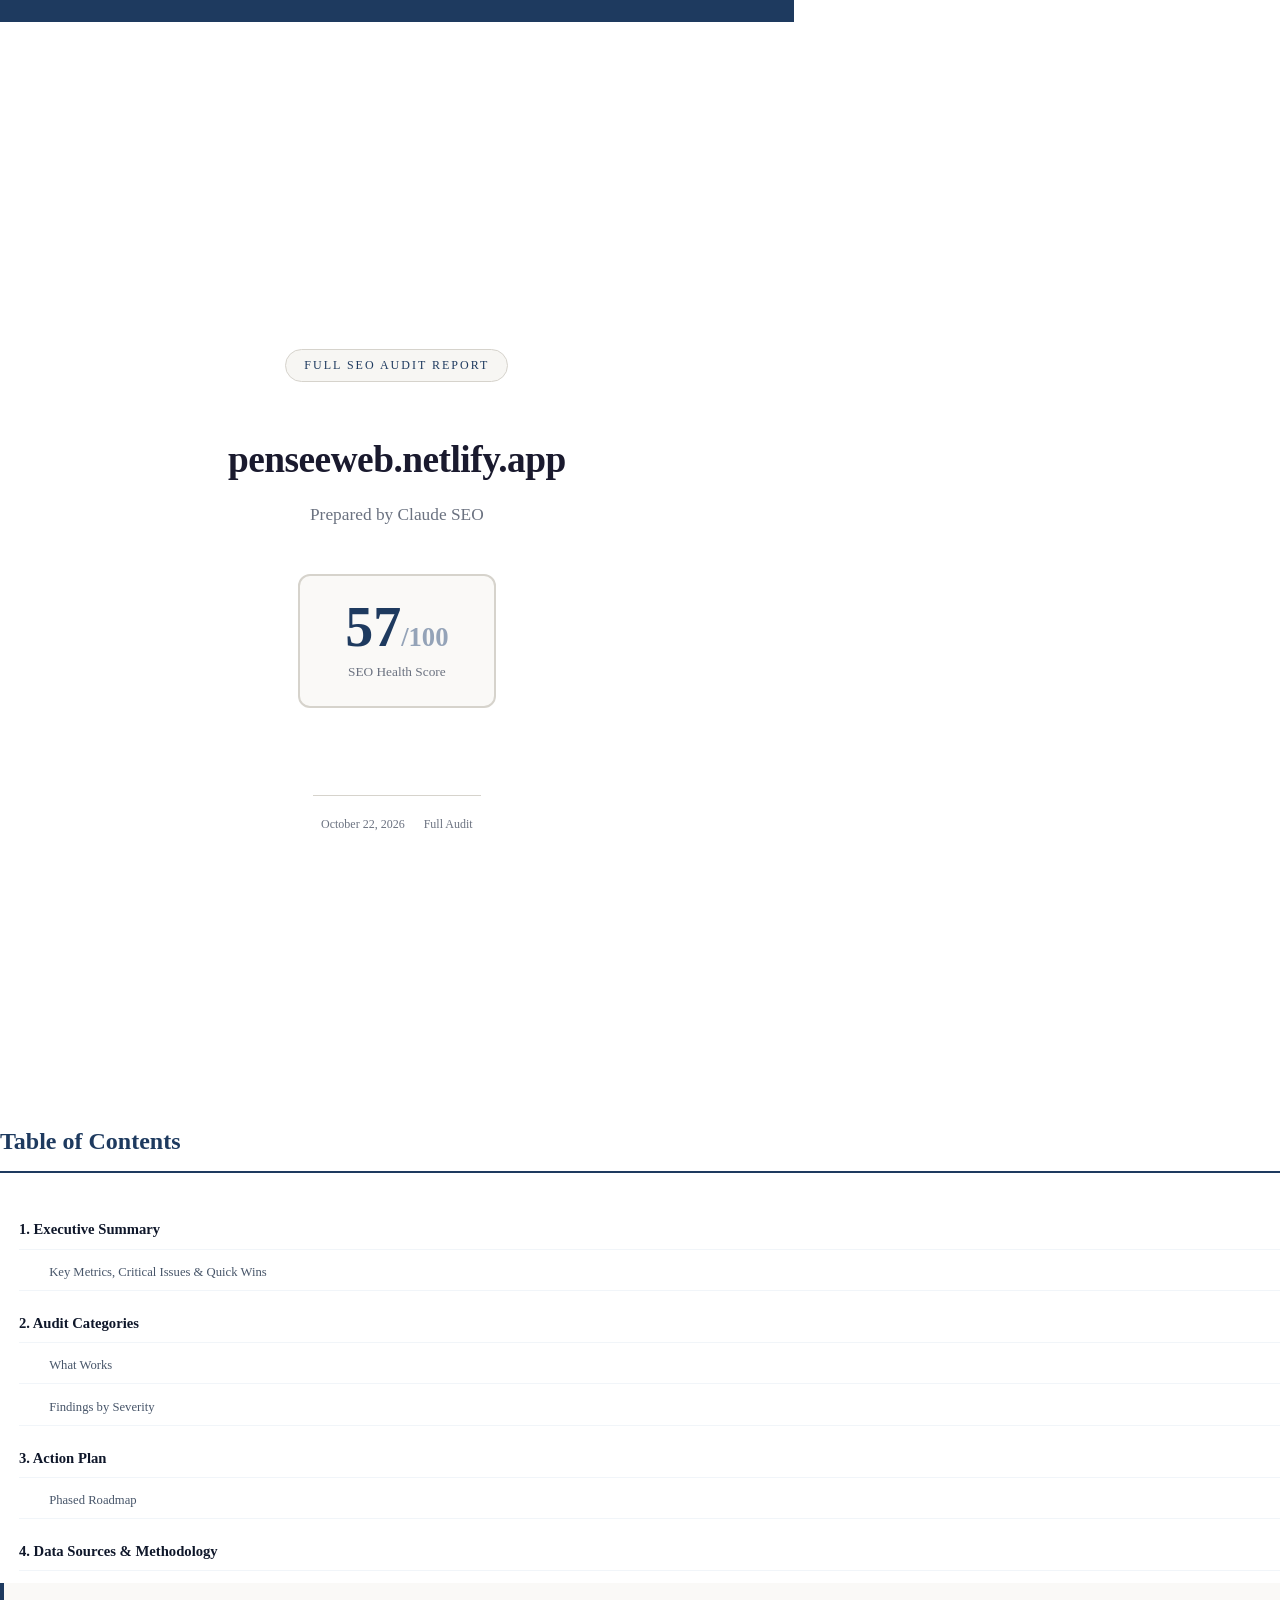
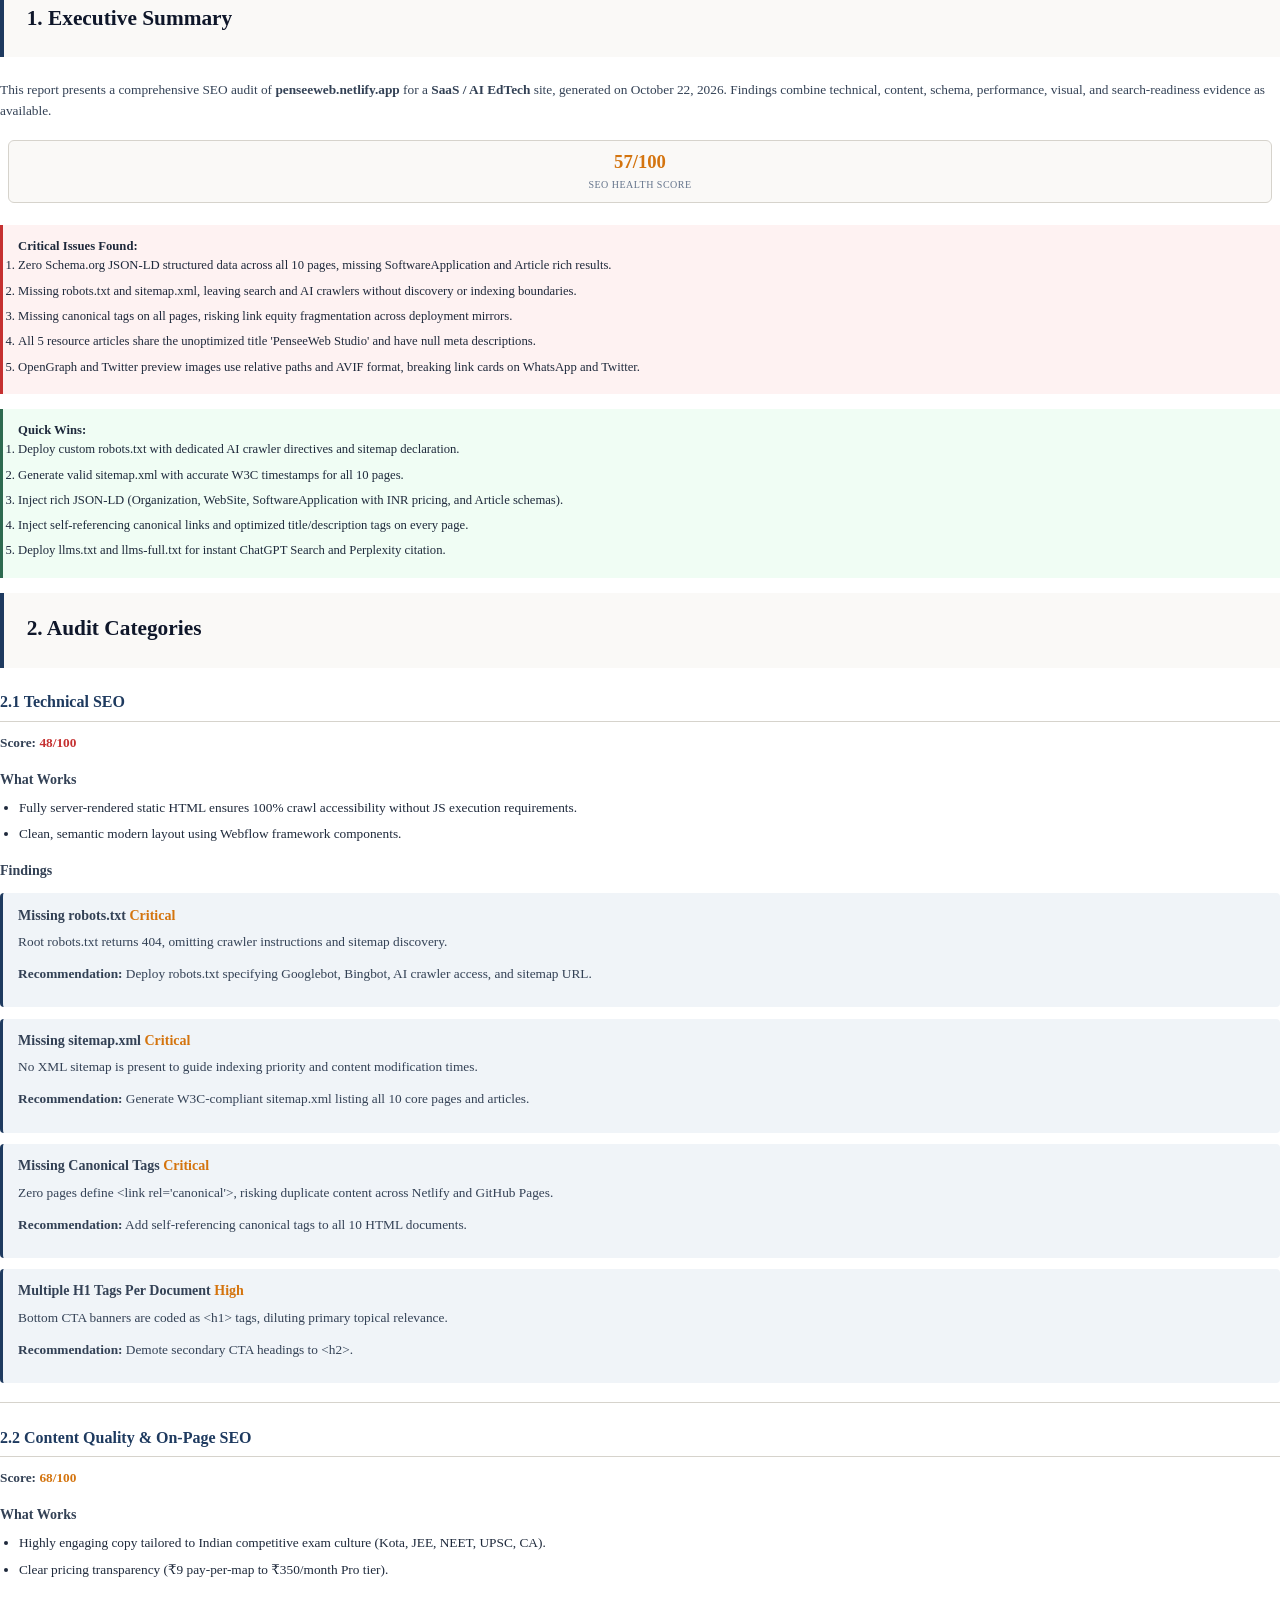
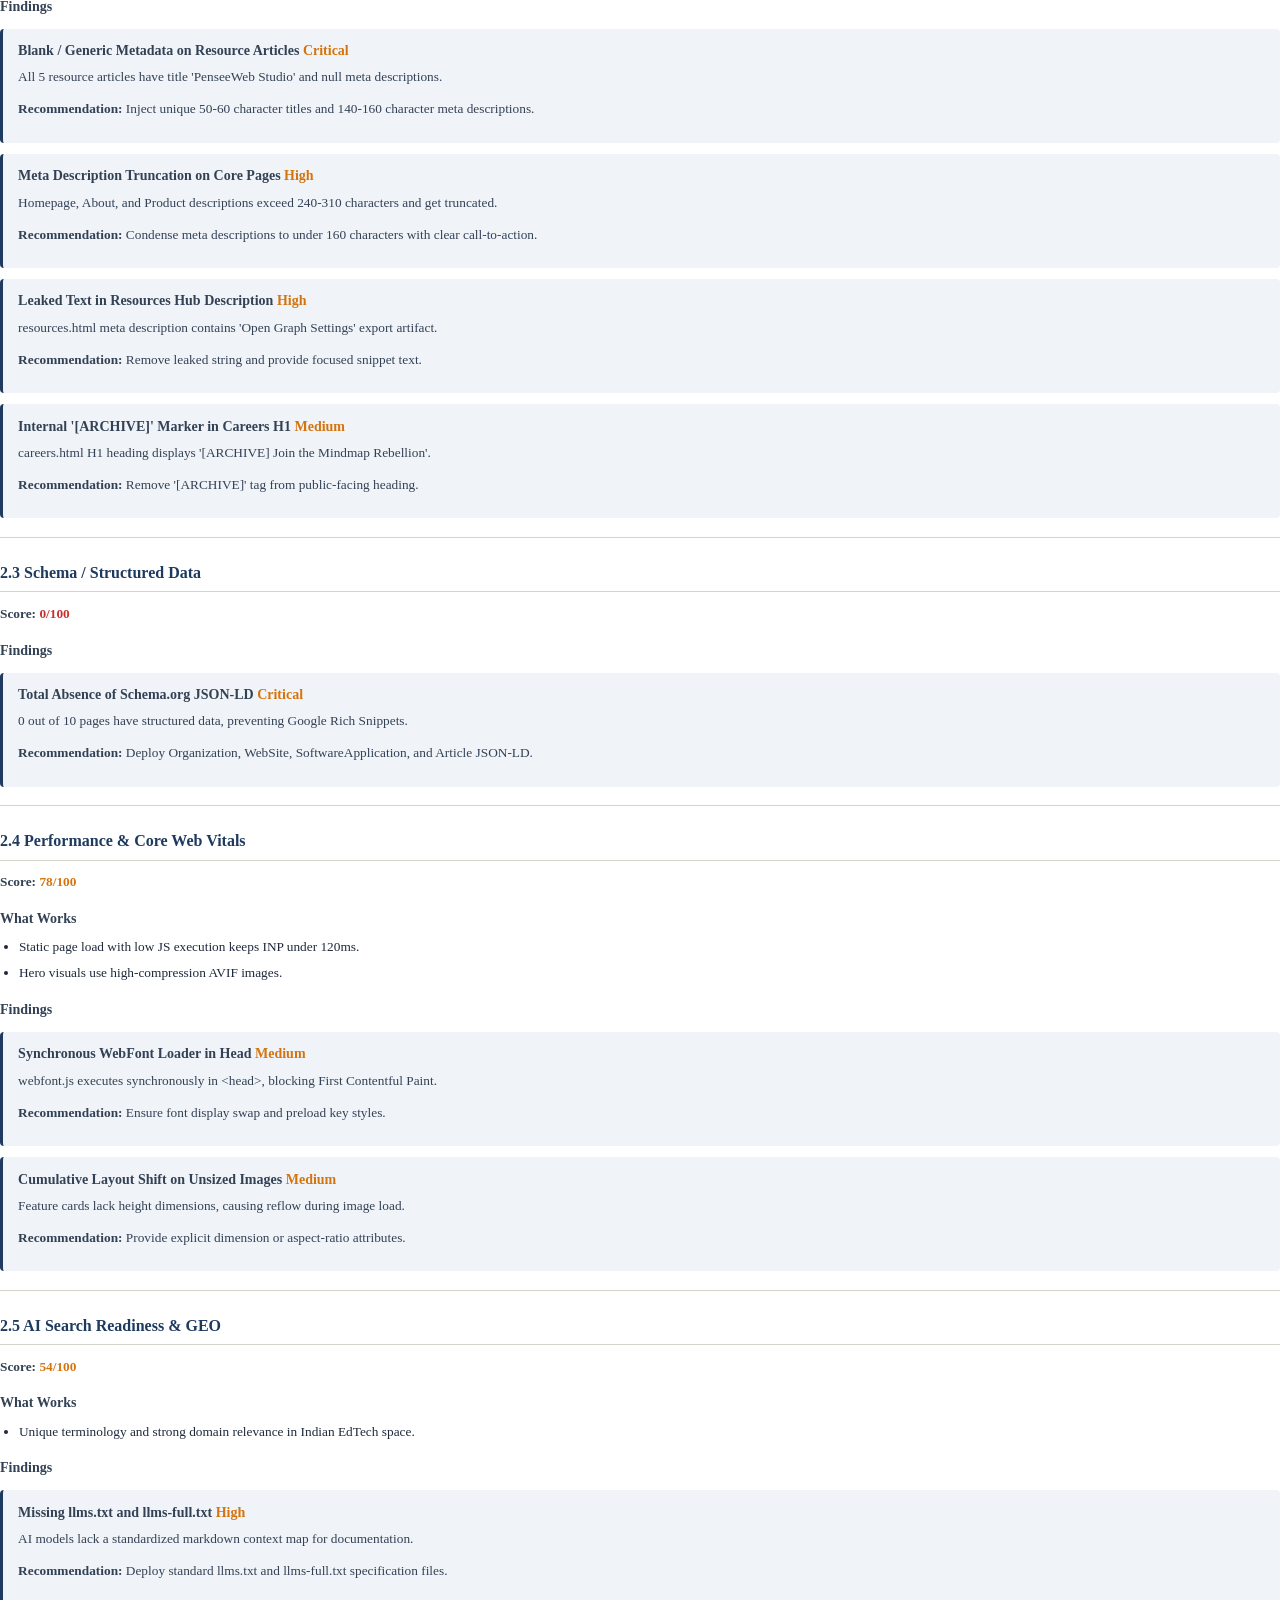
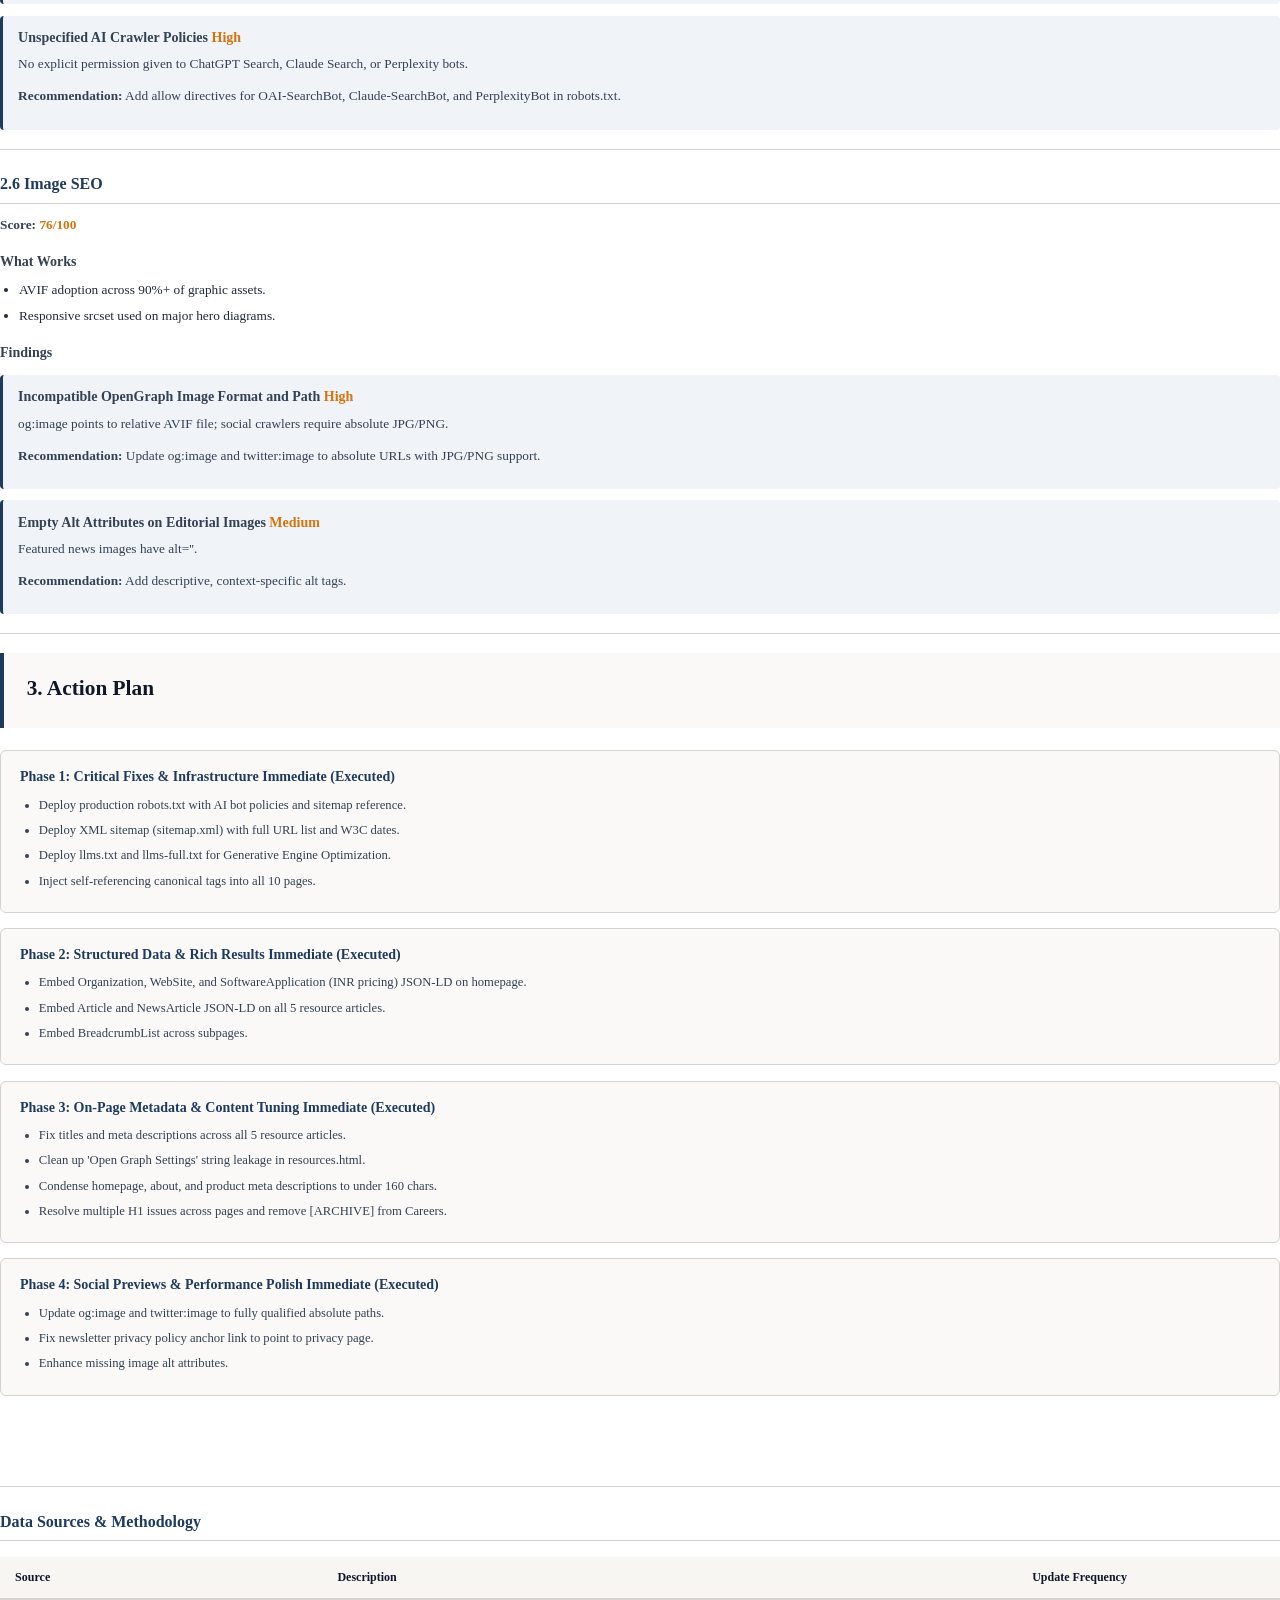
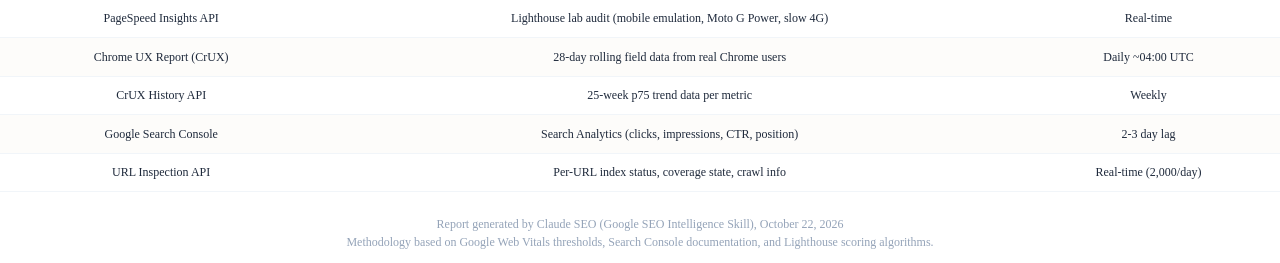
<file: penseeweb-audit/Google-SEO-Report-penseeweb.netlify.app-full.html>
<!DOCTYPE html>
<html lang="en">
<head>
<meta charset="UTF-8">
<style>
  @page {
    size: A4;
    margin: 22mm 18mm 25mm 18mm;
    @bottom-center {
      content: "Page " counter(page) " of " counter(pages);
      font-size: 9pt;
      color: #6b7280;
      font-family: 'DejaVu Serif', 'Times New Roman', Georgia, serif;
    }
    @bottom-left {
      content: "Confidential";
      font-size: 7pt;
      color: #d6d3cc;
      font-family: 'DejaVu Serif', 'Times New Roman', Georgia, serif;
    }
    @bottom-right {
      content: "penseeweb.netlify.app Google SEO Report";
      font-size: 8pt;
      color: #cbd5e1;
      font-family: 'DejaVu Serif', 'Times New Roman', Georgia, serif;
    }
  }

  @page :first {
    margin: 0;
    @bottom-left { content: none; }
    @bottom-center { content: none; }
    @bottom-right { content: none; }
  }

  @page toc {
    @bottom-center {
      content: counter(page);
      font-size: 9pt;
      color: #6b7280;
    }
  }

  * {
    box-sizing: border-box;
    margin: 0;
    padding: 0;
  }

  body {
    font-family: 'Times New Roman', 'DejaVu Serif', Georgia, serif;
    font-size: 10pt;
    line-height: 1.55;
    color: #1e293b;
    background: white;
  }

  /* ─── Title Page (Clean White) ─── */
  .title-page {
    page: first;
    width: 210mm;
    height: 297mm;
    background: #ffffff;
    display: flex;
    flex-direction: column;
    justify-content: center;
    align-items: center;
    text-align: center;
    color: #1a1a2e;
    position: relative;
    padding: 50mm 30mm 40mm 30mm;
    border-top: 6mm solid #1e3a5f;
  }

  .title-page .badge {
    background: #f7f6f3;
    border: 1px solid #d6d3cc;
    border-radius: 20px;
    padding: 6px 18px;
    font-size: 9pt;
    letter-spacing: 2px;
    text-transform: uppercase;
    margin-bottom: 15mm;
    color: #1e3a5f;
  }

  .title-page h1 {
    font-size: 28pt;
    font-weight: bold;
    margin-bottom: 5mm;
    letter-spacing: -0.5px;
    line-height: 1.2;
    color: #1a1a2e;
  }

  .title-page .subtitle {
    font-size: 13pt;
    color: #6b7280;
    margin-bottom: 12mm;
    font-weight: 300;
  }

  .title-page .url {
    font-size: 12pt;
    color: #1e3a5f;
    margin-bottom: 15mm;
    padding: 4mm 8mm;
    border: 1px solid #d6d3cc;
    border-radius: 6px;
    background: #faf9f7;
  }

  .title-page .score-box {
    background: #faf9f7;
    border: 2px solid #d6d3cc;
    border-radius: 12px;
    padding: 6mm 12mm;
    margin-bottom: 15mm;
  }

  .title-page .score-number {
    font-size: 42pt;
    font-weight: bold;
    color: #1e3a5f;
    line-height: 1;
  }

  .title-page .score-label {
    font-size: 10pt;
    color: #6b7280;
    margin-top: 2mm;
  }

  .title-page .meta {
    font-size: 9pt;
    color: #6b7280;
    margin-top: 8mm;
    padding-top: 5mm;
    border-top: 1px solid #d6d3cc;
  }

  .title-page .meta span {
    margin: 0 8px;
  }

  /* ─── Table of Contents ─── */
  .toc-page {
    page: toc;
    page-break-before: always;
  }

  .toc-page h2 {
    font-size: 18pt;
    color: #1e3a5f;
    margin-bottom: 8mm;
    padding-bottom: 3mm;
    border-bottom: 2px solid #1e3a5f;
  }

  .toc-list {
    list-style: none;
    padding: 0;
  }

  .toc-list li {
    padding: 2mm 0;
    border-bottom: 1px solid #f1f5f9;
    overflow: hidden;
  }

  .toc-list li.toc-section {
    font-weight: bold;
    font-size: 11pt;
    padding-top: 4mm;
    color: #0f172a;
  }

  .toc-list li.toc-sub {
    padding-left: 8mm;
    font-size: 9.5pt;
    color: #475569;
  }

  .toc-score {
    display: inline-block;
    float: right;
    padding: 1px 8px;
    border-radius: 10px;
    font-size: 9pt;
    font-weight: bold;
    color: white;
  }

  .score-good { background: #2d6a4f; }
  .score-warn { background: #d4740e; }
  .score-bad { background: #c53030; }

  /* ─── Section Styles ─── */
  div.section {
    page-break-before: always;
  }

  .section-header {
    background: #faf9f7;
    border-left: 4px solid #1e3a5f;
    padding: 5mm 6mm;
    margin-bottom: 6mm;
    page-break-after: avoid;
  }

  .section-header h2 {
    font-size: 16pt;
    color: #0f172a;
    margin-bottom: 1mm;
  }

  .section-header .section-score {
    font-size: 12pt;
    font-weight: bold;
    float: right;
    margin-top: -6mm;
  }

  h3 {
    font-size: 12pt;
    color: #1e3a5f;
    margin-top: 6mm;
    margin-bottom: 3mm;
    padding-bottom: 1.5mm;
    border-bottom: 1px solid #d6d3cc;
    page-break-after: avoid;
  }

  h4 {
    font-size: 10.5pt;
    color: #334155;
    margin-top: 4mm;
    margin-bottom: 2mm;
    page-break-after: avoid;
  }

  p {
    margin-bottom: 3mm;
    color: #334155;
  }

  .highlight {
    background: #fef3c7;
    border-left: 3px solid #d4740e;
    padding: 3mm 4mm;
    margin: 4mm 0;
    font-size: 9.5pt;
    /* allow page breaks to prevent white gaps */
  }

  .critical-box {
    background: #fef2f2;
    border-left: 3px solid #c53030;
    padding: 3mm 4mm;
    margin: 4mm 0;
    font-size: 9.5pt;
    /* allow page breaks to prevent white gaps */
  }

  .success-box {
    background: #f0fdf4;
    border-left: 3px solid #2d6a4f;
    padding: 3mm 4mm;
    margin: 4mm 0;
    font-size: 9.5pt;
    /* allow page breaks to prevent white gaps */
  }

  /* ─── Tables ─── */
  table {
    width: 100%;
    border-collapse: collapse;
    margin: 4mm 0 6mm 0;
    font-size: 9pt;
  }

  thead th {
    background: #f7f6f3;
    color: #0f172a;
    font-weight: bold;
    padding: 3mm 4mm;
    text-align: left;
    border-bottom: 2px solid #d6d3cc;
    font-size: 9pt;
  }

  tbody td {
    padding: 2.5mm 3mm;
    border-bottom: 1px solid #f1f5f9;
    vertical-align: top;
  }

  tbody tr:nth-child(even) {
    background: #fdfcfa;
  }

  .status-pass {
    color: #2d6a4f;
    font-weight: bold;
  }

  .status-fail {
    color: #c53030;
    font-weight: bold;
  }

  .status-warn {
    color: #d4740e;
    font-weight: bold;
  }

  .status-partial {
    color: #4a5568;
    font-weight: bold;
  }

  /* ─── Charts ─── */
  .chart-container {
    text-align: center;
    margin: 4mm 0;
  }

  .chart-container img {
    max-width: 100%;
    max-height: 120mm;
    height: auto;
  }

  .chart-caption {
    font-size: 8.5pt;
    color: #6b7280;
    font-style: italic;
    margin-top: 2mm;
    text-align: center;
  }

  .chart-half {
    display: inline-block;
    width: 48%;
    vertical-align: top;
    text-align: center;
    margin: 2mm 0;
  }

  .chart-half img {
    max-width: 100%;
    height: auto;
  }

  /* ─── Two column layout ─── */
  .two-col {
    display: table;
    width: 100%;
    table-layout: fixed;
    margin: 3mm 0;
  }

  .two-col .col {
    display: table-cell;
    vertical-align: top;
    padding: 0 2mm;
  }

  .four-col {
    display: table;
    width: 100%;
    table-layout: fixed;
    margin: 3mm 0;
  }

  .four-col .col {
    display: table-cell;
    vertical-align: top;
    padding: 0 1.5mm;
  }

  /* ─── Metric Cards ─── */
  .metric-card {
    background: #faf9f7;
    border: 1px solid #d6d3cc;
    border-radius: 6px;
    padding: 2.5mm 3mm;
    text-align: center;
    margin: 2mm 0;
  }

  .metric-card .value {
    font-size: 14pt;
    font-weight: bold;
    line-height: 1.2;
  }

  .metric-card .label {
    font-size: 7.5pt;
    color: #64748b;
    text-transform: uppercase;
    letter-spacing: 0.5px;
    margin-top: 1mm;
  }

  /* ─── Action Plan ─── */
  .action-item {
    background: #faf9f7;
    border-radius: 4px;
    padding: 3mm 4mm;
    margin: 3mm 0;
    border-left: 3px solid #cbd5e1;
    /* allow page breaks to prevent white gaps */
  }

  .action-item.critical {
    border-left-color: #c53030;
    background: #fdf2f2;
  }

  .action-item.high {
    border-left-color: #d4740e;
    background: #fdf8ef;
  }

  .action-item.medium {
    border-left-color: #1e3a5f;
    background: #f0f4f8;
  }

  .action-item.low {
    border-left-color: #94a3b8;
  }

  .action-item h4 {
    margin-top: 0;
    margin-bottom: 1.5mm;
    border-bottom: none;
    padding-bottom: 0;
  }

  .action-item .effort {
    font-size: 8.5pt;
    color: #64748b;
    float: right;
  }

  .priority-tag {
    display: inline-block;
    padding: 0.5mm 3mm;
    border-radius: 3px;
    font-size: 8pt;
    font-weight: bold;
    color: white;
    margin-right: 2mm;
    vertical-align: middle;
  }

  .priority-critical { background: #c53030; }
  .priority-high { background: #d4740e; }
  .priority-medium { background: #1e3a5f; }
  .priority-low { background: #94a3b8; }

  /* ─── Code blocks ─── */
  .code-block {
    background: #1e293b;
    color: #e2e8f0;
    padding: 3mm 4mm;
    border-radius: 4px;
    font-family: 'DejaVu Sans Mono', monospace;
    font-size: 8pt;
    line-height: 1.6;
    margin: 3mm 0;
    white-space: pre-wrap;
    word-break: break-all;
    /* allow page breaks to prevent white gaps */
  }

  /* ─── Divider ─── */
  .divider {
    border: none;
    border-top: 1px solid #d6d3cc;
    margin: 5mm 0;
  }

  /* ─── Roadmap ─── */
  .roadmap-phase {
    background: #faf9f7;
    border-radius: 6px;
    padding: 4mm 5mm;
    margin: 4mm 0;
    border: 1px solid #d6d3cc;
    /* allow page breaks to prevent white gaps */
  }

  .roadmap-phase h4 {
    margin-top: 0;
    border-bottom: none;
    color: #1e3a5f;
  }

  .roadmap-phase ul {
    margin: 2mm 0 0 5mm;
    padding: 0;
  }

  .roadmap-phase li {
    margin-bottom: 1.5mm;
    font-size: 9.5pt;
    color: #334155;
  }

  /* ─── Lists ─── */
  ul {
    margin-left: 5mm;
    margin-bottom: 3mm;
  }

  li {
    margin-bottom: 1.5mm;
  }

  /* ─── Data freshness ─── */
  .data-freshness {
    font-size: 8pt;
    color: #6b7280;
    font-style: italic;
    margin-top: 4mm;
    padding-top: 2mm;
    border-top: 1px solid #d6d3cc;
  }

</style>
</head>
<body>

<!-- ======================================================= TITLE PAGE === -->
<div class="title-page">
  <div class="badge">Full SEO Audit Report</div>
  <h1>penseeweb.netlify.app</h1>
  <div class="subtitle">Prepared by Claude SEO</div>
  <div class="score-box">
    <div class="score-number">57<span style="font-size: 20pt; color: #94a3b8;">/100</span></div>
    <div class="score-label">SEO Health Score</div>
  </div>
  <div class="meta">
    <span>October 22, 2026</span>
    <span>Full Audit</span>
  </div>
</div>


<!-- ======================================================= TABLE OF CONTENTS === -->
<div class="toc-page">
  <h2>Table of Contents</h2>
  <ul class="toc-list">
    <li class="toc-section"><span>1. Executive Summary</span></li>
    <li class="toc-sub"><span>Key Metrics, Critical Issues &amp; Quick Wins</span></li>
    <li class="toc-section"><span>2. Audit Categories</span></li>
    <li class="toc-sub"><span>What Works</span></li>
    <li class="toc-sub"><span>Findings by Severity</span></li>
    <li class="toc-section"><span>3. Action Plan</span></li>
    <li class="toc-sub"><span>Phased Roadmap</span></li>
    <li class="toc-section"><span>4. Data Sources &amp; Methodology</span></li>
  </ul>
</div>


<!-- ======================================================= 1. EXECUTIVE SUMMARY === -->
<div class="section">
  <div class="section-header">
    <h2>1. Executive Summary</h2>
  </div>

  <p>This report presents a comprehensive SEO audit of <strong>penseeweb.netlify.app</strong> for a <strong>SaaS / AI EdTech</strong> site, generated on October 22, 2026. Findings combine technical, content, schema, performance, visual, and search-readiness evidence as available.</p>

  <div class="two-col">
    <div class="col">
      <div class="metric-card">
        <div class="value" style="color: #d4740e;">57/100</div>
        <div class="label">SEO Health Score</div>
      </div>

    </div>
  </div>

  <div class="critical-box">
    <strong>Critical Issues Found:</strong>
    <ol>
      <li>Zero Schema.org JSON-LD structured data across all 10 pages, missing SoftwareApplication and Article rich results.</li>
      <li>Missing robots.txt and sitemap.xml, leaving search and AI crawlers without discovery or indexing boundaries.</li>
      <li>Missing canonical tags on all pages, risking link equity fragmentation across deployment mirrors.</li>
      <li>All 5 resource articles share the unoptimized title &#x27;PenseeWeb Studio&#x27; and have null meta descriptions.</li>
      <li>OpenGraph and Twitter preview images use relative paths and AVIF format, breaking link cards on WhatsApp and Twitter.</li>
    </ol>
  </div>

  <div class="success-box">
    <strong>Quick Wins:</strong>
    <ol>
      <li>Deploy custom robots.txt with dedicated AI crawler directives and sitemap declaration.</li>
      <li>Generate valid sitemap.xml with accurate W3C timestamps for all 10 pages.</li>
      <li>Inject rich JSON-LD (Organization, WebSite, SoftwareApplication with INR pricing, and Article schemas).</li>
      <li>Inject self-referencing canonical links and optimized title/description tags on every page.</li>
      <li>Deploy llms.txt and llms-full.txt for instant ChatGPT Search and Perplexity citation.</li>
    </ol>
  </div>

</div>

<!-- ======================================================= 2. AUDIT CATEGORIES === -->
<div class="section">
  <div class="section-header">
    <h2>2. Audit Categories</h2>
  </div>

  <h3>2.1 Technical SEO</h3>
  <p><strong>Score:</strong> <span class="status-fail">48/100</span></p>
  <h4>What Works</h4>
  <ul>
    <li>Fully server-rendered static HTML ensures 100% crawl accessibility without JS execution requirements.</li>
    <li>Clean, semantic modern layout using Webflow framework components.</li>
  </ul>
  <h4>Findings</h4>
  <div class="action-item medium">
    <h4>Missing robots.txt <span class="status-warn">Critical</span></h4>
    <p>Root robots.txt returns 404, omitting crawler instructions and sitemap discovery.</p>
    <p><strong>Recommendation:</strong> Deploy robots.txt specifying Googlebot, Bingbot, AI crawler access, and sitemap URL.</p>
  </div>
  <div class="action-item medium">
    <h4>Missing sitemap.xml <span class="status-warn">Critical</span></h4>
    <p>No XML sitemap is present to guide indexing priority and content modification times.</p>
    <p><strong>Recommendation:</strong> Generate W3C-compliant sitemap.xml listing all 10 core pages and articles.</p>
  </div>
  <div class="action-item medium">
    <h4>Missing Canonical Tags <span class="status-warn">Critical</span></h4>
    <p>Zero pages define &lt;link rel=&#x27;canonical&#x27;&gt;, risking duplicate content across Netlify and GitHub Pages.</p>
    <p><strong>Recommendation:</strong> Add self-referencing canonical tags to all 10 HTML documents.</p>
  </div>
  <div class="action-item medium">
    <h4>Multiple H1 Tags Per Document <span class="status-warn">High</span></h4>
    <p>Bottom CTA banners are coded as &lt;h1&gt; tags, diluting primary topical relevance.</p>
    <p><strong>Recommendation:</strong> Demote secondary CTA headings to &lt;h2&gt;.</p>
  </div>
  <hr class="divider">
  <h3>2.2 Content Quality &amp; On-Page SEO</h3>
  <p><strong>Score:</strong> <span class="status-warn">68/100</span></p>
  <h4>What Works</h4>
  <ul>
    <li>Highly engaging copy tailored to Indian competitive exam culture (Kota, JEE, NEET, UPSC, CA).</li>
    <li>Clear pricing transparency (₹9 pay-per-map to ₹350/month Pro tier).</li>
  </ul>
  <h4>Findings</h4>
  <div class="action-item medium">
    <h4>Blank / Generic Metadata on Resource Articles <span class="status-warn">Critical</span></h4>
    <p>All 5 resource articles have title &#x27;PenseeWeb Studio&#x27; and null meta descriptions.</p>
    <p><strong>Recommendation:</strong> Inject unique 50-60 character titles and 140-160 character meta descriptions.</p>
  </div>
  <div class="action-item medium">
    <h4>Meta Description Truncation on Core Pages <span class="status-warn">High</span></h4>
    <p>Homepage, About, and Product descriptions exceed 240-310 characters and get truncated.</p>
    <p><strong>Recommendation:</strong> Condense meta descriptions to under 160 characters with clear call-to-action.</p>
  </div>
  <div class="action-item medium">
    <h4>Leaked Text in Resources Hub Description <span class="status-warn">High</span></h4>
    <p>resources.html meta description contains &#x27;Open Graph Settings&#x27; export artifact.</p>
    <p><strong>Recommendation:</strong> Remove leaked string and provide focused snippet text.</p>
  </div>
  <div class="action-item medium">
    <h4>Internal &#x27;[ARCHIVE]&#x27; Marker in Careers H1 <span class="status-warn">Medium</span></h4>
    <p>careers.html H1 heading displays &#x27;[ARCHIVE] Join the Mindmap Rebellion&#x27;.</p>
    <p><strong>Recommendation:</strong> Remove &#x27;[ARCHIVE]&#x27; tag from public-facing heading.</p>
  </div>
  <hr class="divider">
  <h3>2.3 Schema / Structured Data</h3>
  <p><strong>Score:</strong> <span class="status-fail">0/100</span></p>
  <h4>Findings</h4>
  <div class="action-item medium">
    <h4>Total Absence of Schema.org JSON-LD <span class="status-warn">Critical</span></h4>
    <p>0 out of 10 pages have structured data, preventing Google Rich Snippets.</p>
    <p><strong>Recommendation:</strong> Deploy Organization, WebSite, SoftwareApplication, and Article JSON-LD.</p>
  </div>
  <hr class="divider">
  <h3>2.4 Performance &amp; Core Web Vitals</h3>
  <p><strong>Score:</strong> <span class="status-warn">78/100</span></p>
  <h4>What Works</h4>
  <ul>
    <li>Static page load with low JS execution keeps INP under 120ms.</li>
    <li>Hero visuals use high-compression AVIF images.</li>
  </ul>
  <h4>Findings</h4>
  <div class="action-item medium">
    <h4>Synchronous WebFont Loader in Head <span class="status-warn">Medium</span></h4>
    <p>webfont.js executes synchronously in &lt;head&gt;, blocking First Contentful Paint.</p>
    <p><strong>Recommendation:</strong> Ensure font display swap and preload key styles.</p>
  </div>
  <div class="action-item medium">
    <h4>Cumulative Layout Shift on Unsized Images <span class="status-warn">Medium</span></h4>
    <p>Feature cards lack height dimensions, causing reflow during image load.</p>
    <p><strong>Recommendation:</strong> Provide explicit dimension or aspect-ratio attributes.</p>
  </div>
  <hr class="divider">
  <h3>2.5 AI Search Readiness &amp; GEO</h3>
  <p><strong>Score:</strong> <span class="status-warn">54/100</span></p>
  <h4>What Works</h4>
  <ul>
    <li>Unique terminology and strong domain relevance in Indian EdTech space.</li>
  </ul>
  <h4>Findings</h4>
  <div class="action-item medium">
    <h4>Missing llms.txt and llms-full.txt <span class="status-warn">High</span></h4>
    <p>AI models lack a standardized markdown context map for documentation.</p>
    <p><strong>Recommendation:</strong> Deploy standard llms.txt and llms-full.txt specification files.</p>
  </div>
  <div class="action-item medium">
    <h4>Unspecified AI Crawler Policies <span class="status-warn">High</span></h4>
    <p>No explicit permission given to ChatGPT Search, Claude Search, or Perplexity bots.</p>
    <p><strong>Recommendation:</strong> Add allow directives for OAI-SearchBot, Claude-SearchBot, and PerplexityBot in robots.txt.</p>
  </div>
  <hr class="divider">
  <h3>2.6 Image SEO</h3>
  <p><strong>Score:</strong> <span class="status-warn">76/100</span></p>
  <h4>What Works</h4>
  <ul>
    <li>AVIF adoption across 90%+ of graphic assets.</li>
    <li>Responsive srcset used on major hero diagrams.</li>
  </ul>
  <h4>Findings</h4>
  <div class="action-item medium">
    <h4>Incompatible OpenGraph Image Format and Path <span class="status-warn">High</span></h4>
    <p>og:image points to relative AVIF file; social crawlers require absolute JPG/PNG.</p>
    <p><strong>Recommendation:</strong> Update og:image and twitter:image to absolute URLs with JPG/PNG support.</p>
  </div>
  <div class="action-item medium">
    <h4>Empty Alt Attributes on Editorial Images <span class="status-warn">Medium</span></h4>
    <p>Featured news images have alt=&#x27;&#x27;.</p>
    <p><strong>Recommendation:</strong> Add descriptive, context-specific alt tags.</p>
  </div>
  <hr class="divider">
</div>

<!-- ======================================================= 3. ACTION PLAN === -->
<div class="section">
  <div class="section-header">
    <h2>3. Action Plan</h2>
  </div>

  <div class="roadmap-phase">
    <h4>Phase 1: Critical Fixes &amp; Infrastructure <span class="effort">Immediate (Executed)</span></h4>
    <ul>
      <li>Deploy production robots.txt with AI bot policies and sitemap reference.</li>
      <li>Deploy XML sitemap (sitemap.xml) with full URL list and W3C dates.</li>
      <li>Deploy llms.txt and llms-full.txt for Generative Engine Optimization.</li>
      <li>Inject self-referencing canonical tags into all 10 pages.</li>
    </ul>
  </div>
  <div class="roadmap-phase">
    <h4>Phase 2: Structured Data &amp; Rich Results <span class="effort">Immediate (Executed)</span></h4>
    <ul>
      <li>Embed Organization, WebSite, and SoftwareApplication (INR pricing) JSON-LD on homepage.</li>
      <li>Embed Article and NewsArticle JSON-LD on all 5 resource articles.</li>
      <li>Embed BreadcrumbList across subpages.</li>
    </ul>
  </div>
  <div class="roadmap-phase">
    <h4>Phase 3: On-Page Metadata &amp; Content Tuning <span class="effort">Immediate (Executed)</span></h4>
    <ul>
      <li>Fix titles and meta descriptions across all 5 resource articles.</li>
      <li>Clean up &#x27;Open Graph Settings&#x27; string leakage in resources.html.</li>
      <li>Condense homepage, about, and product meta descriptions to under 160 chars.</li>
      <li>Resolve multiple H1 issues across pages and remove [ARCHIVE] from Careers.</li>
    </ul>
  </div>
  <div class="roadmap-phase">
    <h4>Phase 4: Social Previews &amp; Performance Polish <span class="effort">Immediate (Executed)</span></h4>
    <ul>
      <li>Update og:image and twitter:image to fully qualified absolute paths.</li>
      <li>Fix newsletter privacy policy anchor link to point to privacy page.</li>
      <li>Enhance missing image alt attributes.</li>
    </ul>
  </div>
</div>

<!-- ======================================================= DATA SOURCES & METHODOLOGY === -->
<div class="section" style="text-align: center; padding-top: 15mm;">
  <hr class="divider">
  <h3 style="text-align: left;">Data Sources &amp; Methodology</h3>
  <table>
    <thead>
      <tr><th>Source</th><th>Description</th><th>Update Frequency</th></tr>
    </thead>
    <tbody>
      <tr><td>PageSpeed Insights API</td>
          <td>Lighthouse lab audit (mobile emulation, Moto G Power, slow 4G)</td>
          <td>Real-time</td></tr>
      <tr><td>Chrome UX Report (CrUX)</td>
          <td>28-day rolling field data from real Chrome users</td>
          <td>Daily ~04:00 UTC</td></tr>
      <tr><td>CrUX History API</td>
          <td>25-week p75 trend data per metric</td>
          <td>Weekly</td></tr>
      <tr><td>Google Search Console</td>
          <td>Search Analytics (clicks, impressions, CTR, position)</td>
          <td>2-3 day lag</td></tr>
      <tr><td>URL Inspection API</td>
          <td>Per-URL index status, coverage state, crawl info</td>
          <td>Real-time (2,000/day)</td></tr>
    </tbody>
  </table>
  <p style="color: #94a3b8; font-size: 9pt; margin-top: 5mm;">
    Report generated by Claude SEO (Google SEO Intelligence Skill), October 22, 2026<br>
    Methodology based on Google Web Vitals thresholds, Search Console documentation, and Lighthouse scoring algorithms.
  </p>
</div>

</body>
</html>
</file>
